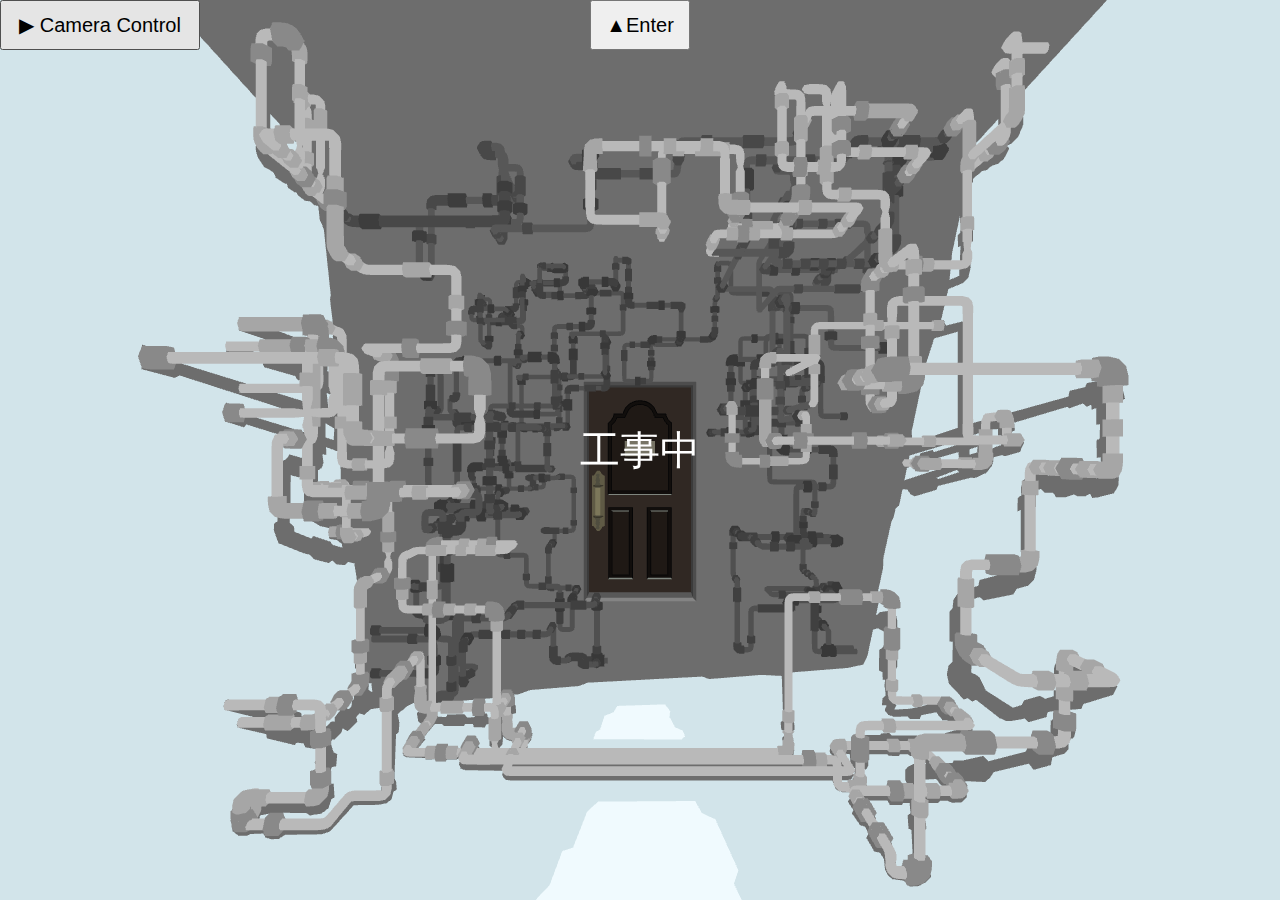
<file: index.html>
<!DOCTYPE html>
<html lang="en">
  <head>
    <meta charset="utf-8" />
    <meta name="viewport" content="width=device-width, initial-scale=1.0">

    <title>Sketch</title>

    <link rel="stylesheet" type="text/css" href="style.css">

    <!-- ====== CDN mode ====== -->
    <!-- <script src="https://cdn.jsdelivr.net/npm/p5@1.11.7/lib/p5.js"></script> -->
    
    <!-- <script type="importmap">
    {
      "imports": {
        "three": "https://cdn.jsdelivr.net/npm/three@0.165.0/build/three.module.js",
        "three/addons/": "https://cdn.jsdelivr.net/npm/three@0.165.0/examples/jsm/"
      }
    }
    </script>
    <script type="module">
        import * as THREE from 'three';
        import { PLYLoader } from 'three/addons/loaders/PLYLoader.js';

        window.THREE = THREE;
        window.PLYLoader = PLYLoader;
    </script> -->

    <!-- ====== Local module mode ====== -->
    <script type="importmap">
			{
				"imports": {
					"three": "./libraries/three/build/three.module.min.js",
					"three/addons/": "./libraries/three/examples/jsm/"
				}
			}
		</script>
		
    <script type="module">
    import * as THREE from 'three';
    import { PLYLoader } from 'three/addons/loaders/PLYLoader.js';
	
    // p5.js が非 module なのでグローバルへ橋渡し
    window.THREE = THREE;
    window.PLYLoader = PLYLoader;
    </script>

    <script src="libraries/p5/p5.min.js"></script>
    
  </head>

  <body>
    <script src="sketch.js"></script>
  </body>
</html>
</file>
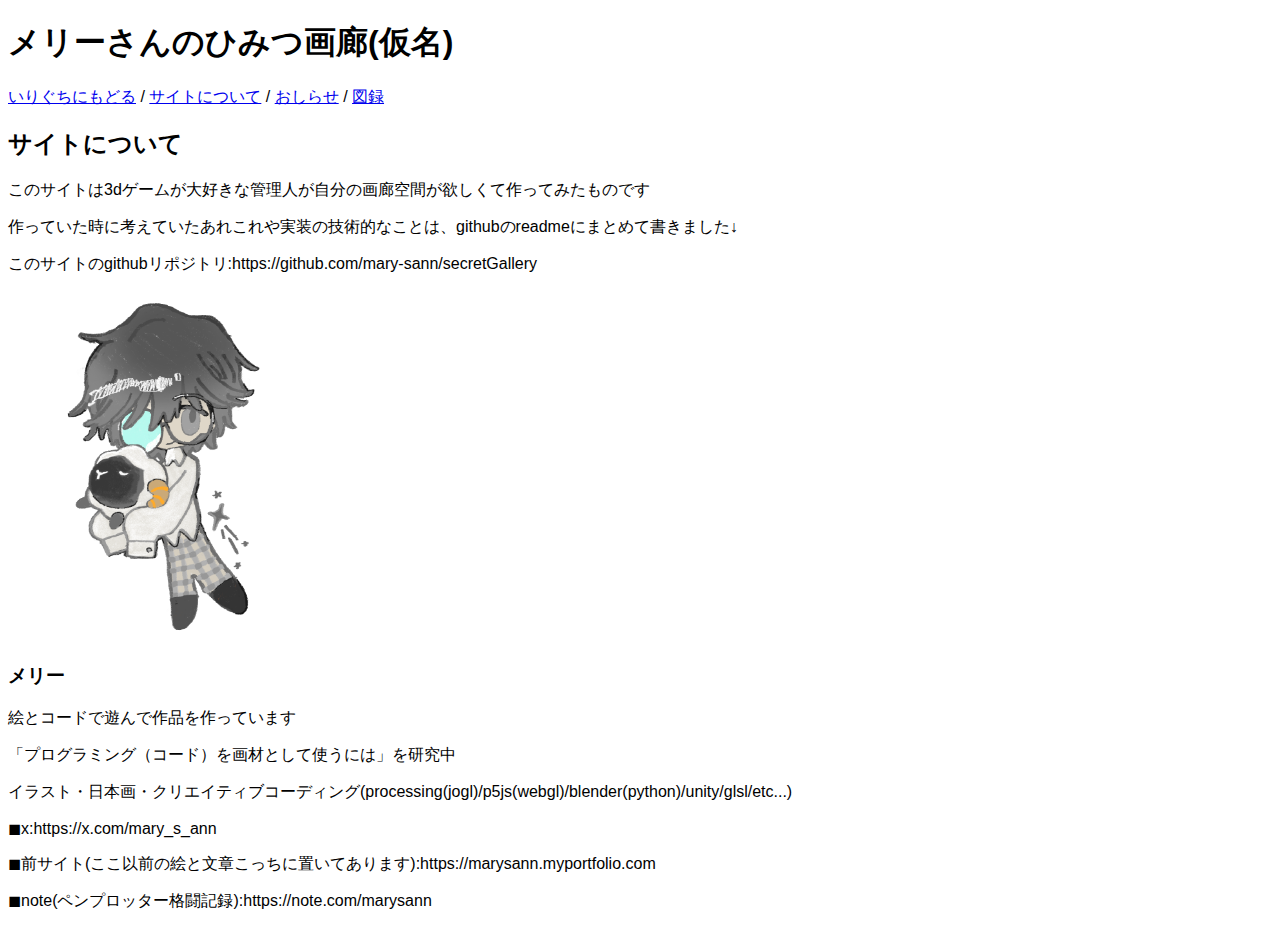
<file: about.html>
<!doctype html>
<html lang="ja">
  <head>
    <meta charset="utf-8" />
    <meta name="viewport" content="width=device-width" />
	  <link rel="stylesheet" href="css/about.css" />
    <title>サイトについて</title>
  </head>
  <body>
    <h1>メリーさんのひみつ画廊(仮名)</h1>
	<p>
    <a href="index.html">いりぐちにもどる</a> / 
      <a href="about.html">サイトについて</a> / 
      <a href="information.html">おしらせ</a> / 
      <a href="catalog.html">図録</a>
   </p>

    <h2>サイトについて</h2>
    <p>このサイトは3dゲームが大好きな管理人が自分の画廊空間が欲しくて作ってみたものです</p>
	<p>作っていた時に考えていたあれこれや実装の技術的なことは、githubのreadmeにまとめて書きました↓</p>
	<p>このサイトのgithubリポジトリ:https://github.com/mary-sann/secretGallery</p>
	

   <img src="data/marysann2.PNG" width="350" alt="">
  <h3>メリー</h3>
  <p>絵とコードで遊んで作品を作っています</p>
	<p>「プログラミング（コード）を画材として使うには」を研究中</p>
	<p>イラスト・日本画・クリエイティブコーディング(processing(jogl)/p5js(webgl)/blender(python)/unity/glsl/etc...)</p>
	<p>◼︎x:https://x.com/mary_s_ann</p>
	<p>◼︎前サイト(ここ以前の絵と文章こっちに置いてあります):https://marysann.myportfolio.com</p>
	<p>◼︎note(ペンプロッター格闘記録):https://note.com/marysann</p>
	
  </body>
</html>
</file>
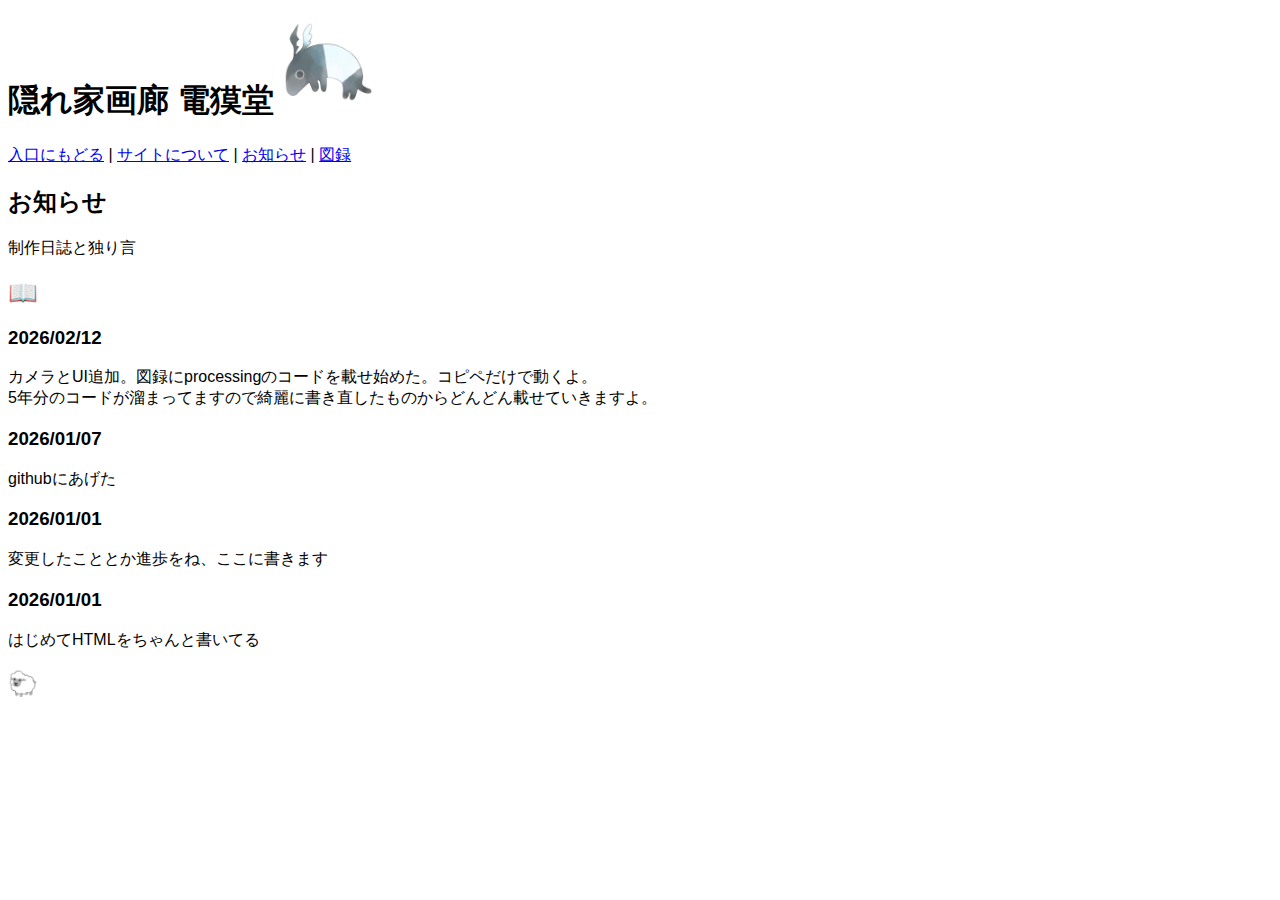
<file: information.html>
<!doctype html>
<html lang="ja">
  <head>
    <meta charset="utf-8" />
    <meta name="viewport" content="width=device-width, initial-scale=1.0">
	  <link rel="stylesheet" href="css/information.css" />
    <title>電獏堂</title>
  </head>
  <body>
    <h1>
      隠れ家画廊 電獏堂
      <img src="data/logo.jpg" width="90" alt="ロゴ画像">
    </h1>
    <p>
      <a href="index.html">入口にもどる</a> | 
      <a href="about.html">サイトについて</a> | 
      <a href="information.html">お知らせ</a> | 
      <a href="catalog.html">図録</a>
    </p>
   
    <h2>お知らせ</h2>
    <p>制作日誌と独り言</p>

    <h2>📖</h2>
	
	<h3>2026/02/12</h3>
    <p>カメラとUI追加。図録にprocessingのコードを載せ始めた。コピペだけで動くよ。<br>
		5年分のコードが溜まってますので綺麗に書き直したものからどんどん載せていきますよ。
    </p>
	
    <h3>2026/01/07</h3>
    <p>githubにあげた</p>

    <h3>2026/01/01</h3>
    <p>変更したこととか進歩をね、ここに書きます</p>
	
	  <h3>2026/01/01</h3>
    <p>はじめてHTMLをちゃんと書いてる</p>

    <h2>🐑</h2>
  </body>
</html>
</file>
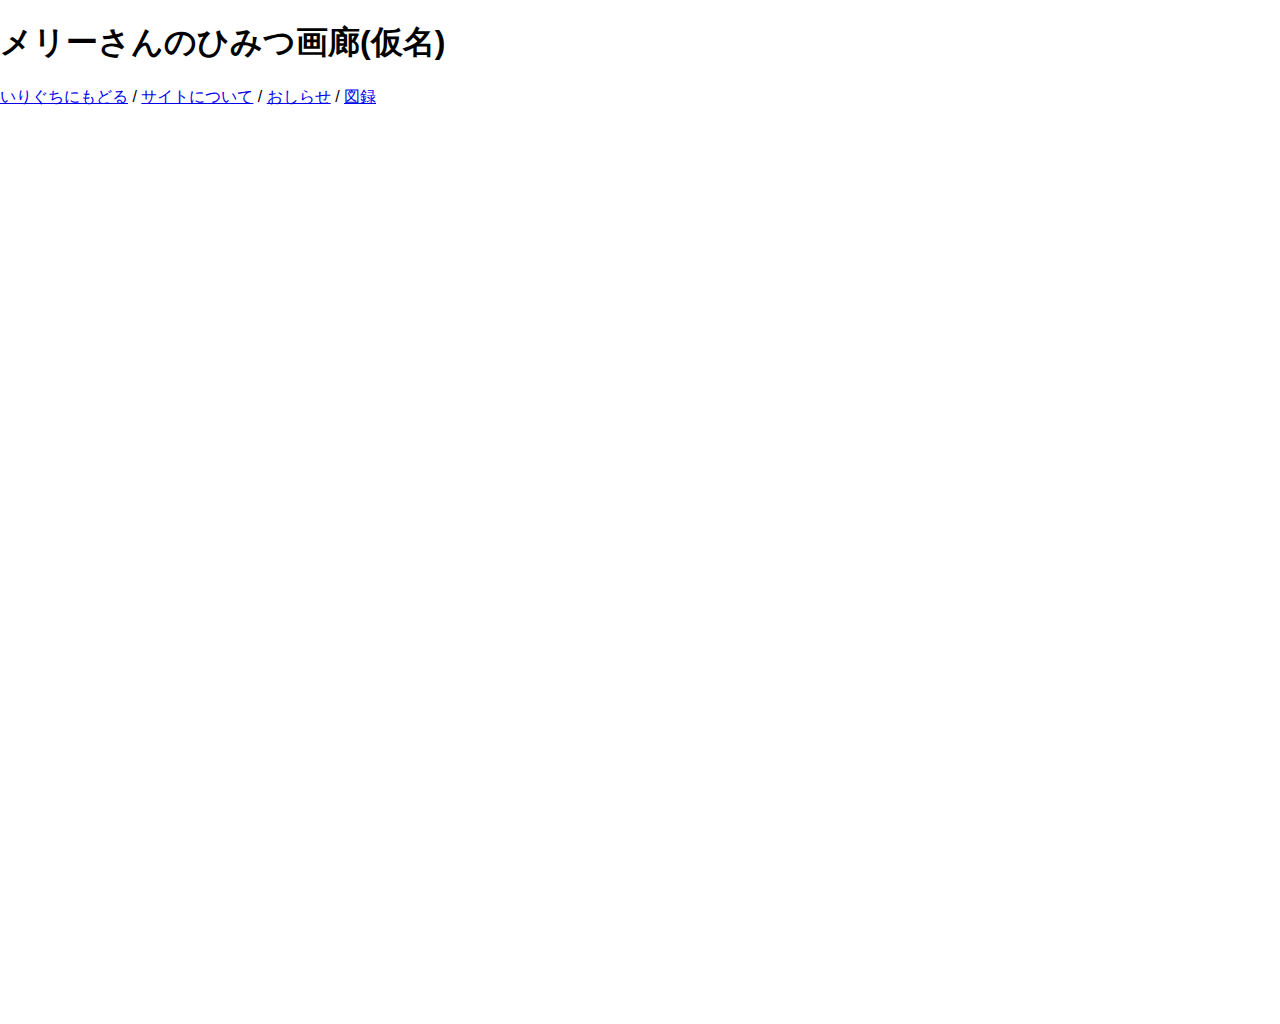
<file: room1.html>
<!DOCTYPE html>
<html lang="en">
  <head>
    <meta charset="utf-8" />
    <meta name="viewport" content="width=device-width, initial-scale=1.0">

    <title>メリーさんのひみつ画廊(仮名)</title>

    <link rel="stylesheet" type="text/css" href="css/style.css">

    <!-- ====== CDN mode ====== -->
    <!-- <script src="https://cdn.jsdelivr.net/npm/p5@1.11.7/lib/p5.js"></script> -->
    
    <!-- <script type="importmap">
    {
      "imports": {
        "three": "https://cdn.jsdelivr.net/npm/three@0.165.0/build/three.module.js",
        "three/addons/": "https://cdn.jsdelivr.net/npm/three@0.165.0/examples/jsm/"
      }
    }
    </script>
    <script type="module">
        import * as THREE from 'three';
        import { PLYLoader } from 'three/addons/loaders/PLYLoader.js';

        window.THREE = THREE;
        window.PLYLoader = PLYLoader;
    </script> -->

    <!-- ====== Local module mode ====== -->
    <script type="importmap">
			{
				"imports": {
					"three": "./libraries/three/build/three.module.min.js",
					"three/addons/": "./libraries/three/examples/jsm/"
				}
			}
		</script>
		
    <script type="module">
    import * as THREE from 'three';
    import { PLYLoader } from 'three/addons/loaders/PLYLoader.js';
	
    // p5.js が非 module なのでグローバルへ橋渡し
    window.THREE = THREE;
    window.PLYLoader = PLYLoader;
    </script>

    <script src="libraries/p5/p5.min.js"></script>
    <!-- <script src="libraries/gui/lil-gui.min.js"></script> -->
    <script src="libraries/gui/dat.gui.min.js"></script>
    
  </head>

  <body>
	<h1>メリーさんのひみつ画廊(仮名)</h1>
	<p>
    <a href="index.html">いりぐちにもどる</a> / 
      <a href="about.html">サイトについて</a> / 
      <a href="information.html">おしらせ</a> / 
      <a href="catalog.html">図録</a>
   </p>

   <!-- <div id="canvas-wrapper"></div> -->
    <script src="js/room1.js"></script>
    <!-- <a href="index.html">はいる</a> -->

  </body>
</html>
</file>
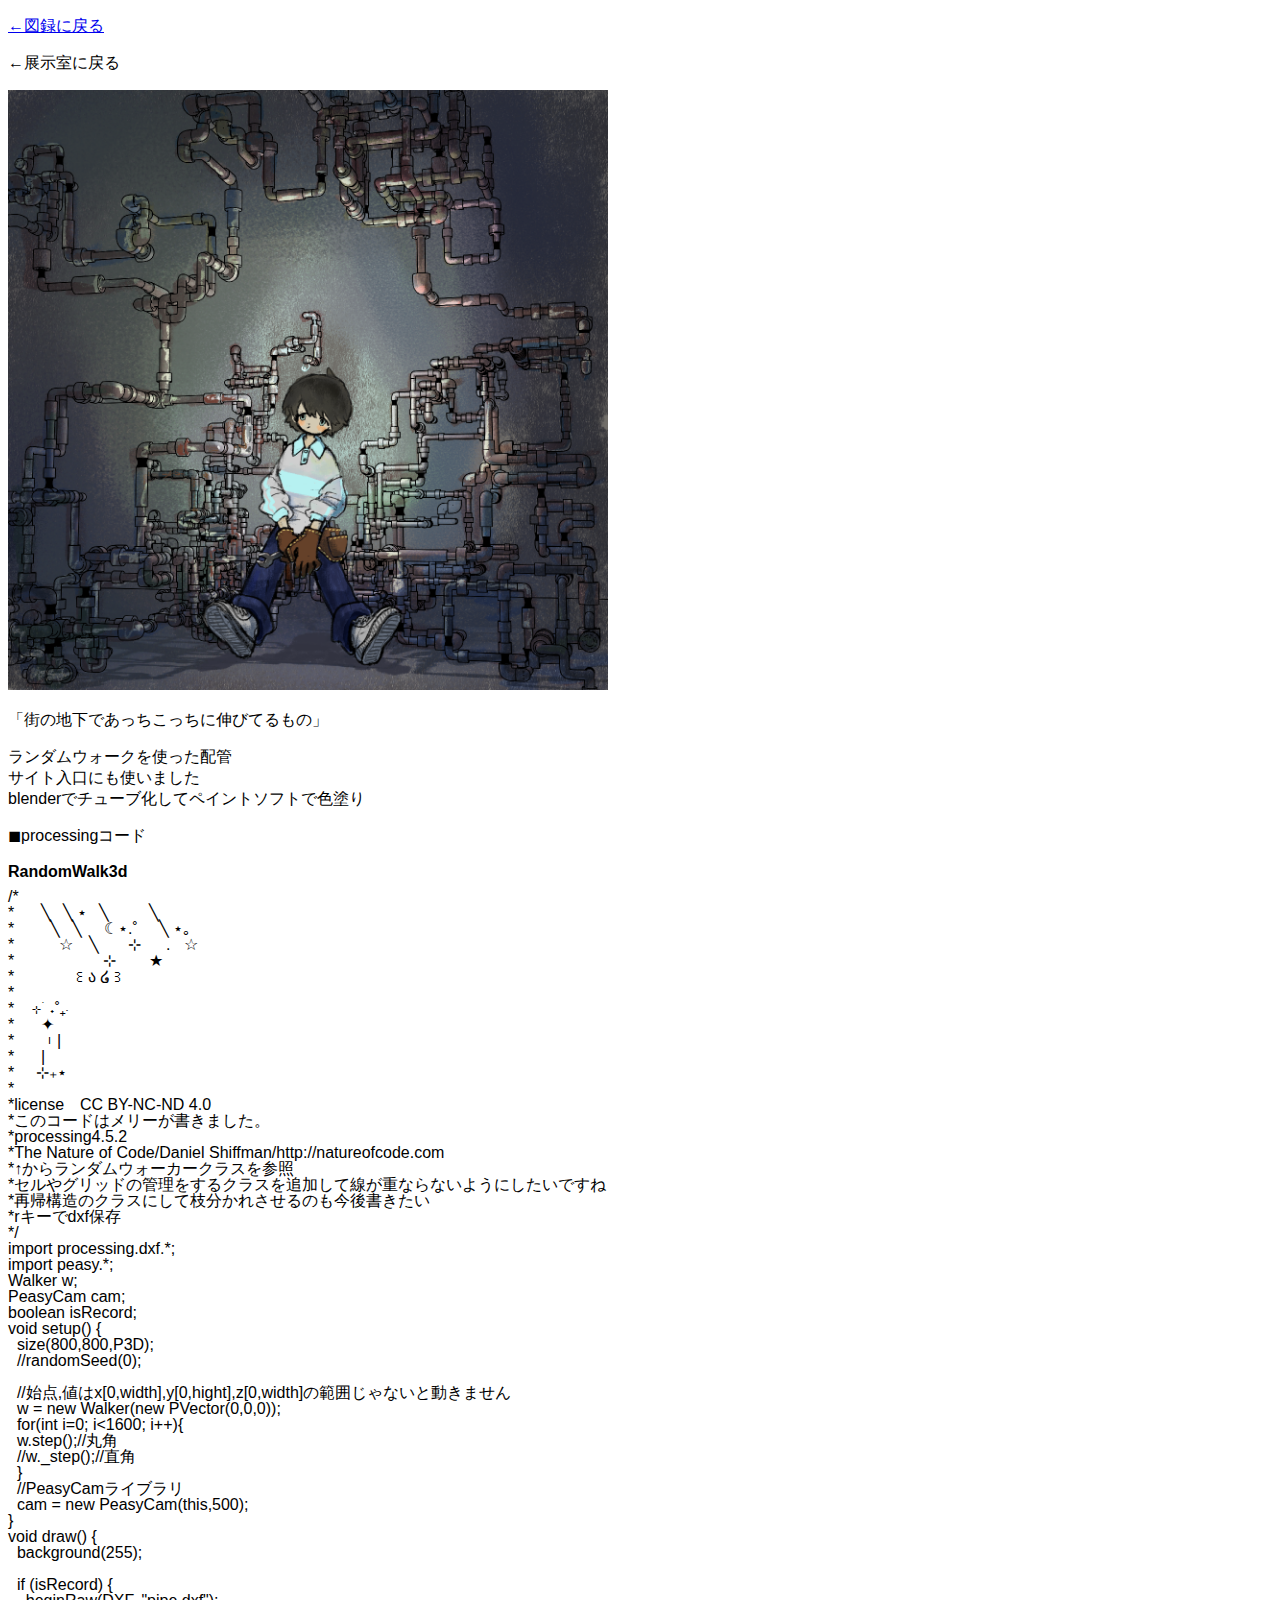
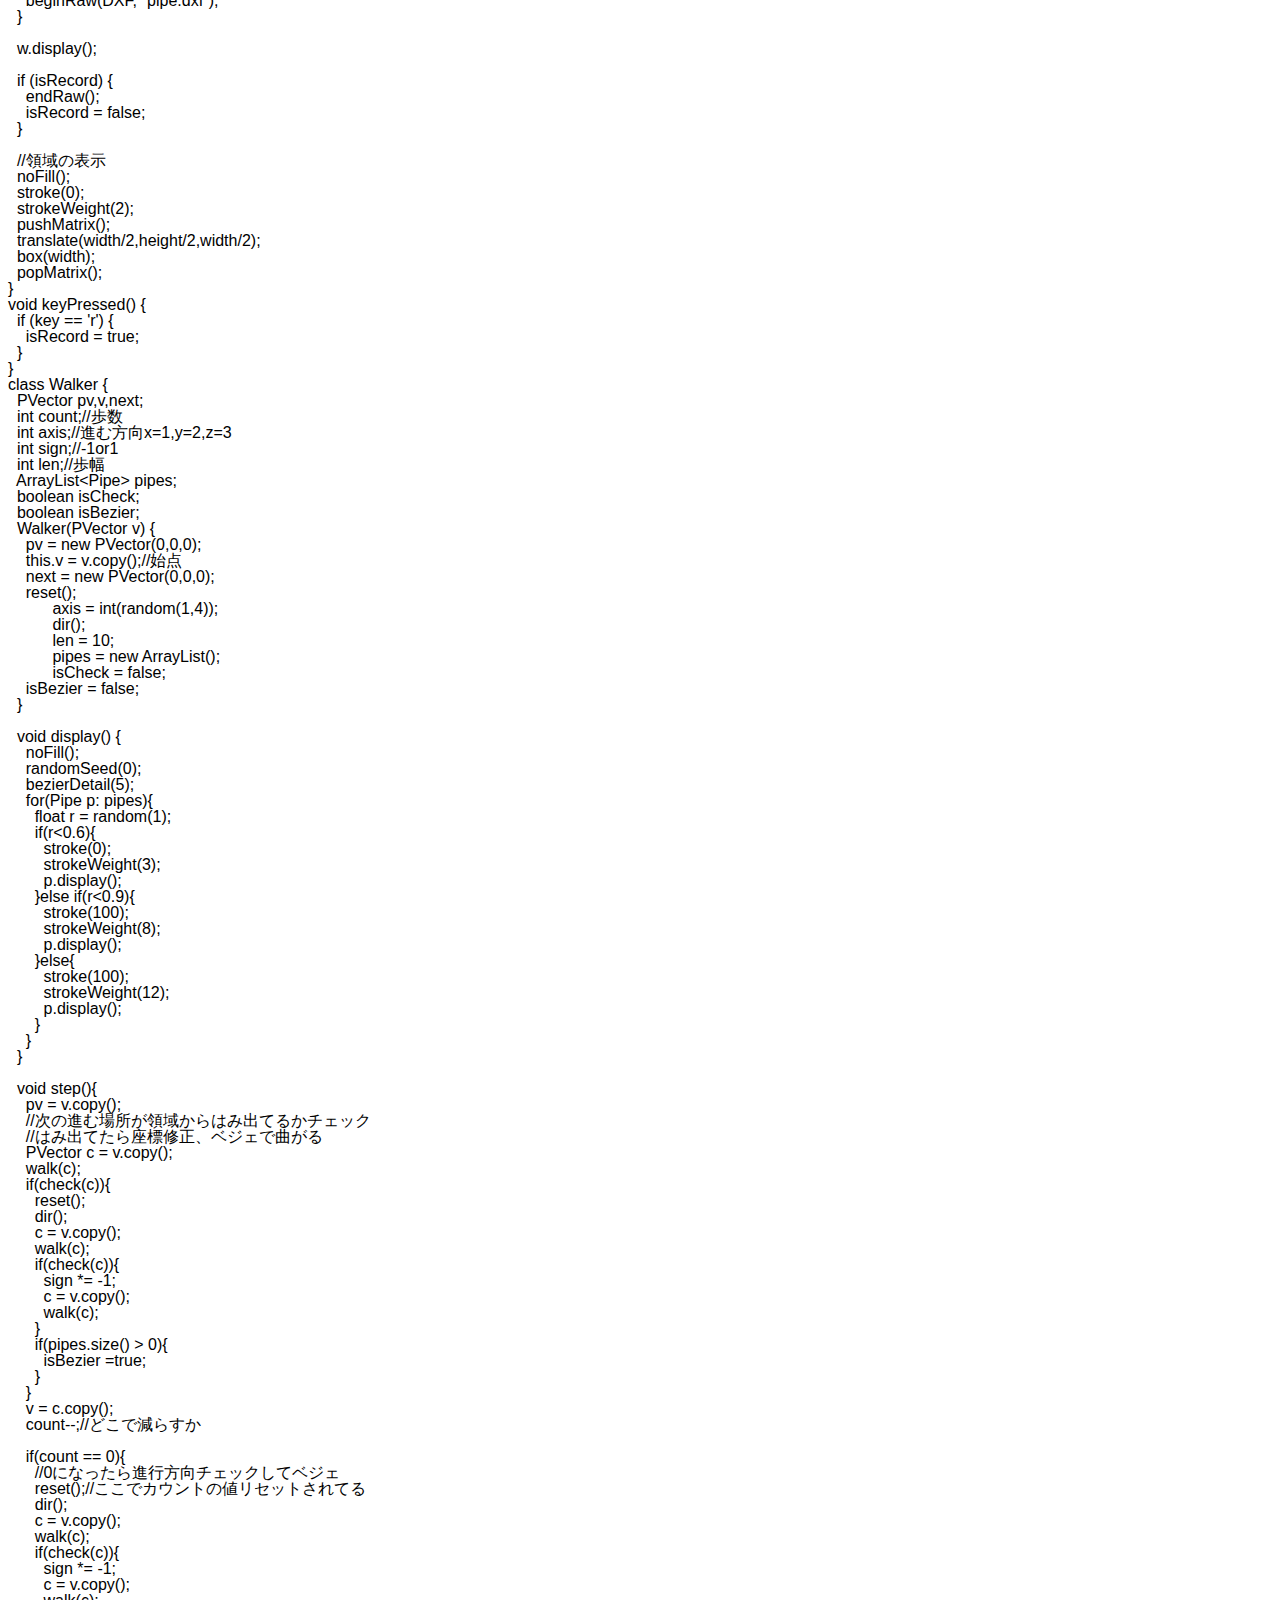
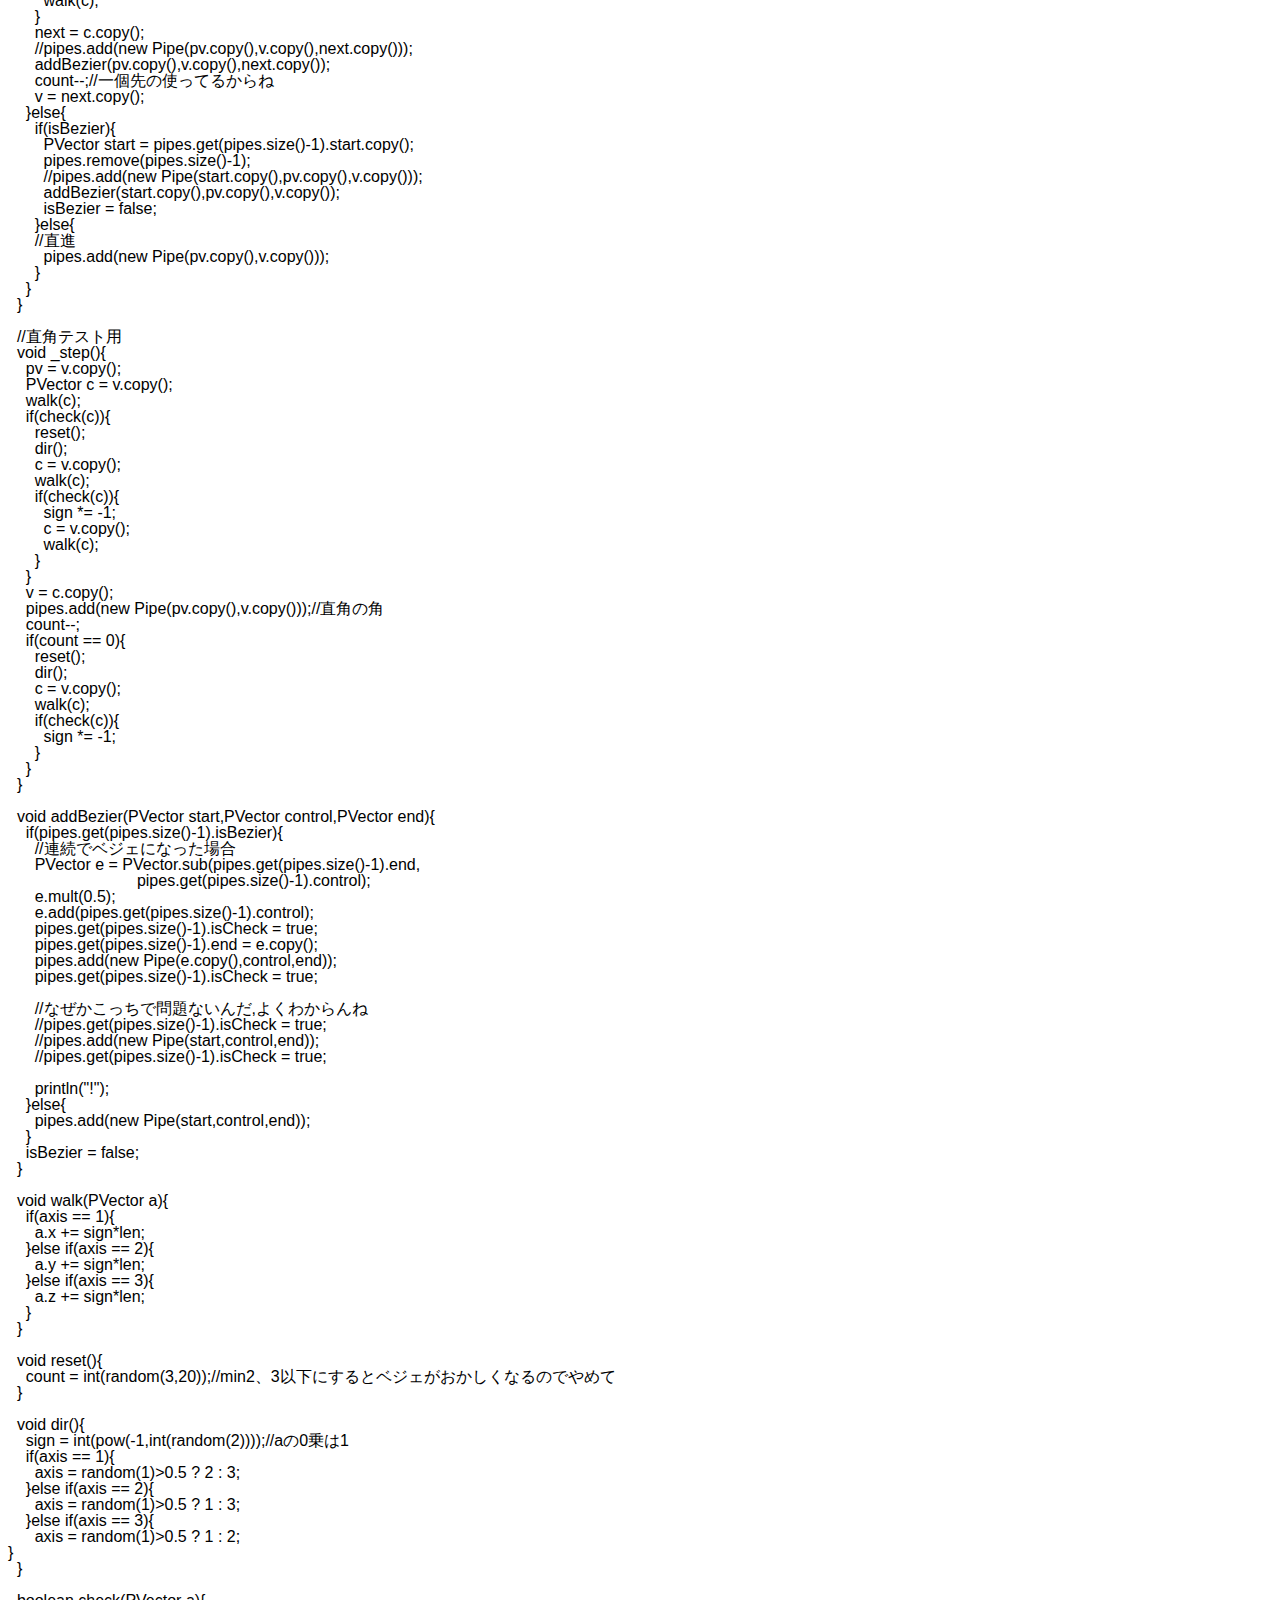
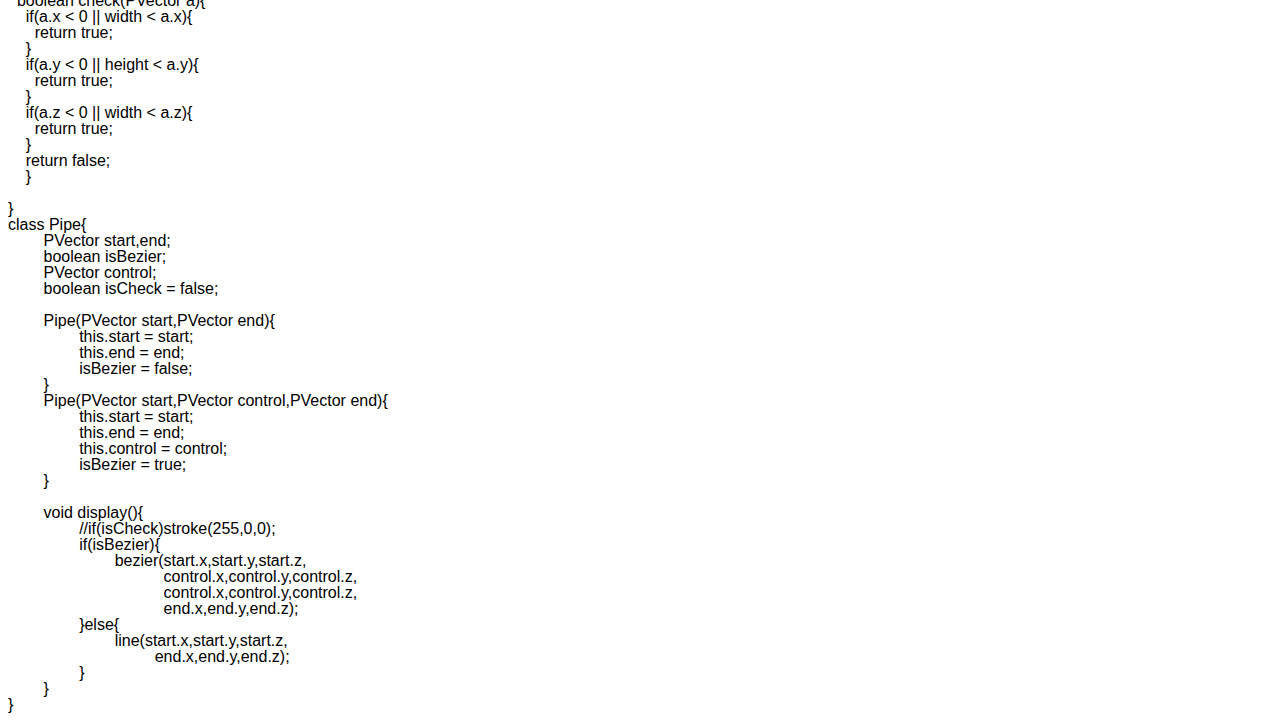
<file: artwork/view.html>
<!doctype html>
<html lang="ja">
  <head>
    <meta charset="utf-8" />
    <meta name="viewport" content="width=device-width" />
	  <link rel="stylesheet" href="../css/view.css" />
    <title>電獏堂</title>
	<script src="../libraries/p5/p5.min.js"></script>
  </head>
  <body>
    <p><a href="../catalog.html">←図録に戻る</a></p>
    <p>
    <!-- <a href="/catalog.html">←展示室に戻る</a> -->
      ←展示室に戻る
    </p>
    <img src="../data/img4.png" width="600" alt="ロゴ画像">
	<p>「街の地下であっちこっちに伸びてるもの」</p>
      <p>  ランダムウォークを使った配管<br>
        サイト入口にも使いました<br>
        blenderでチューブ化してペイントソフトで色塗り</p>
    <p>◼︎processingコード</p>
    <p style="font-weight: bold;">RandomWalk3d</p>
    <div id="container" style="position:relative;"></div>
    <script>
      let pde,pde2,pde3;
      function preload(){
        pde = loadStrings('../processing/RandomWalk3d/RandomWalk3d.pde');
        pde2 = loadStrings('../processing/RandomWalk3d/Walker.pde');
        pde3 = loadStrings('../processing/RandomWalk3d/Pipe.pde');
      }
      function setup() {
        noCanvas();
    
        for(let line of pde){
          const p = createP("");
		  p.elt.textContent = line;
          p.parent('container');
          //p.style("white-space", "pre");
        }
        for(let line of pde2){
          const p = createP("");
		  p.elt.textContent = line;
          p.parent('container');
          //p.style("white-space", "pre");
        }
        for(let line of pde3){
          const p = createP("");
		  p.elt.textContent = line;
          p.parent('container');
          //p.style("white-space", "pre");
        }
      }
      
      //ver2.0のp５からこれ
      // async function setup() {
      //   noCanvas();
      //   let pde = await loadStrings('../processing/test.pde');
    
      //   for(let line of pde){
      //     const p = createP(line);
      //     p.parent('container');
      // }
      //  }

    </script>

  </body>
</html>
</file>
<file: style.css>
html, body {
  margin: 0;
  padding: 0;
}

canvas {
  display: block;
}
</file>
<file: css/about.css>
/* * {
  margin: 0;
  padding: 0;
} */

body {
  background-color: white;
  font-family:"Hiragino Sans", sans-serif;
}
</file>
<file: css/information.css>
/* * {
  margin: 0;
  padding: 0;
} */

body {
  background-color: white;
  font-family:"Hiragino Sans", sans-serif;
}
</file>
<file: css/style.css>
html, body {
  margin: 0;
  padding: 0;
  font-family:"Hiragino Sans", sans-serif;
}

canvas {
  display: block; 
  /*position: absolute;*/
}
</file>
<file: css/view.css>
html, body {
  /* margin: 0;
  padding: 0; */
  font-family:"Hiragino Sans", sans-serif;
}

#container {
  line-height:0;
  white-space : pre;
}
</file>
